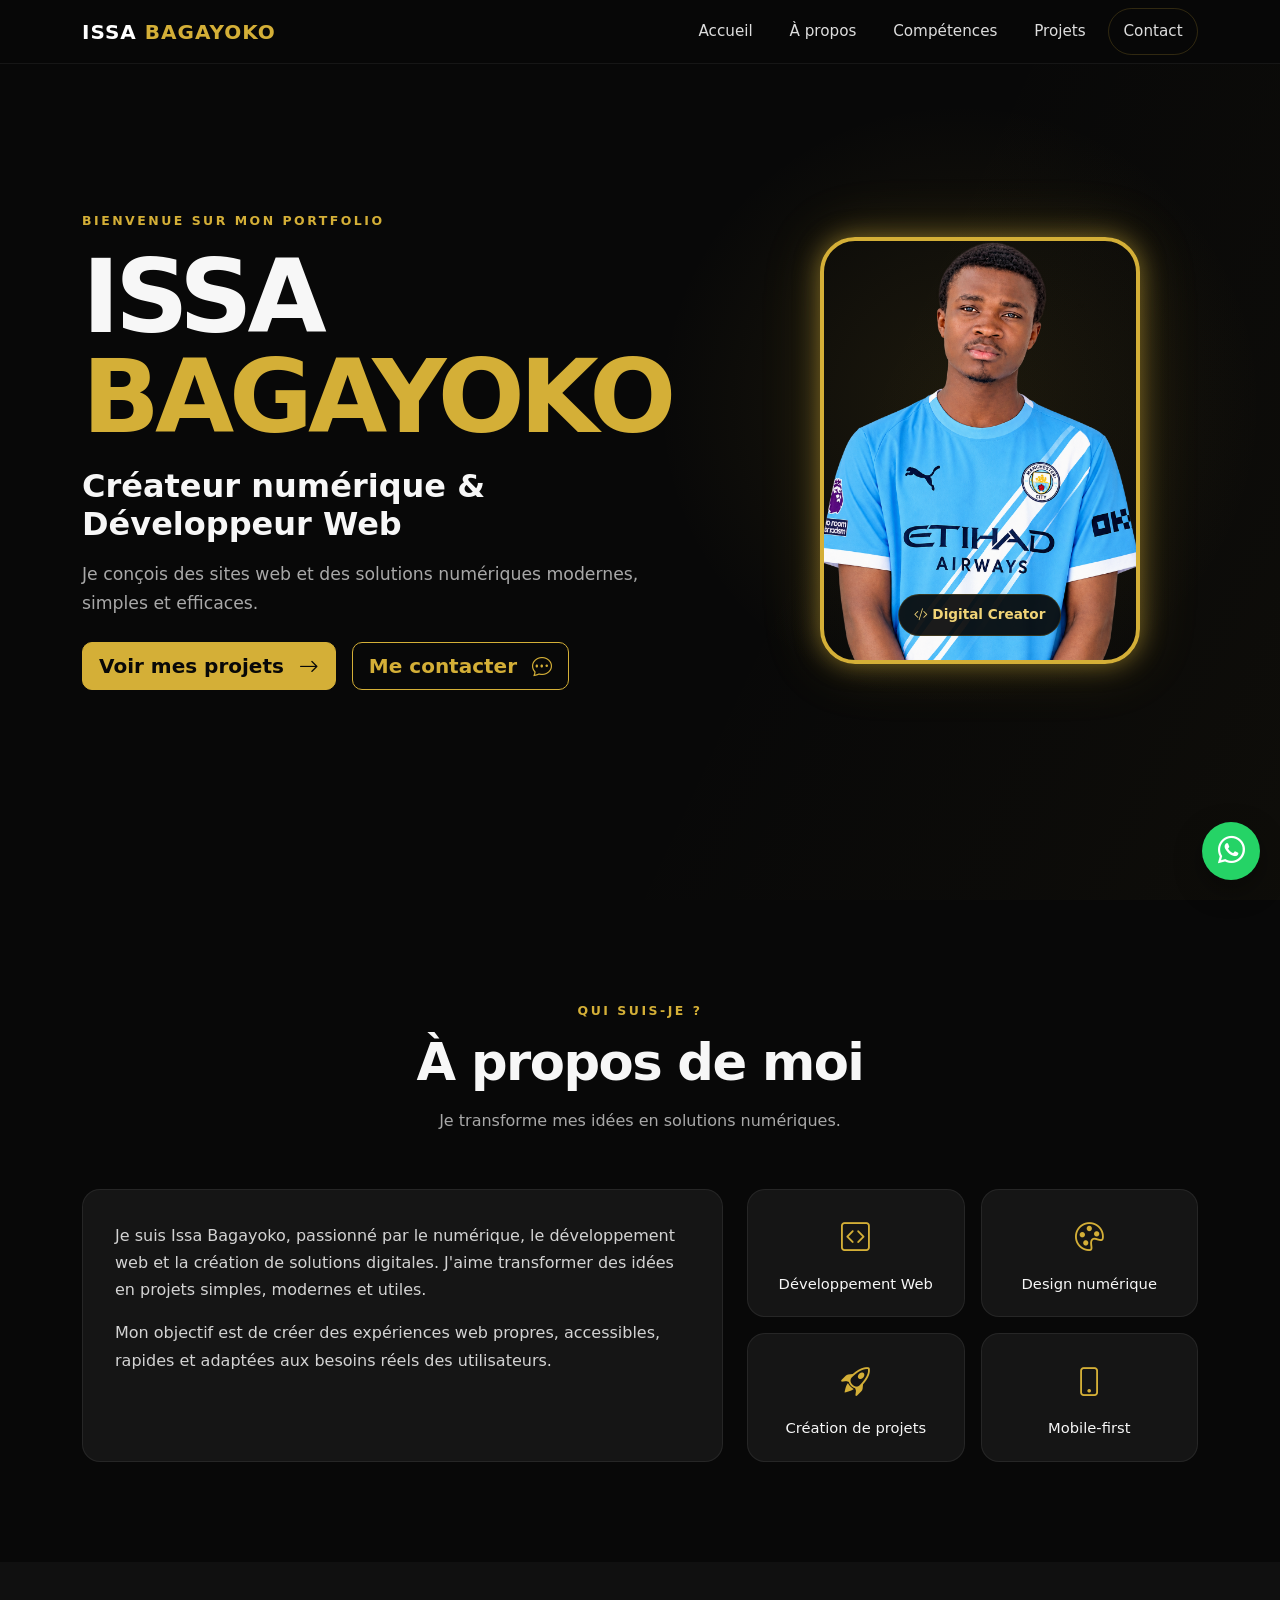
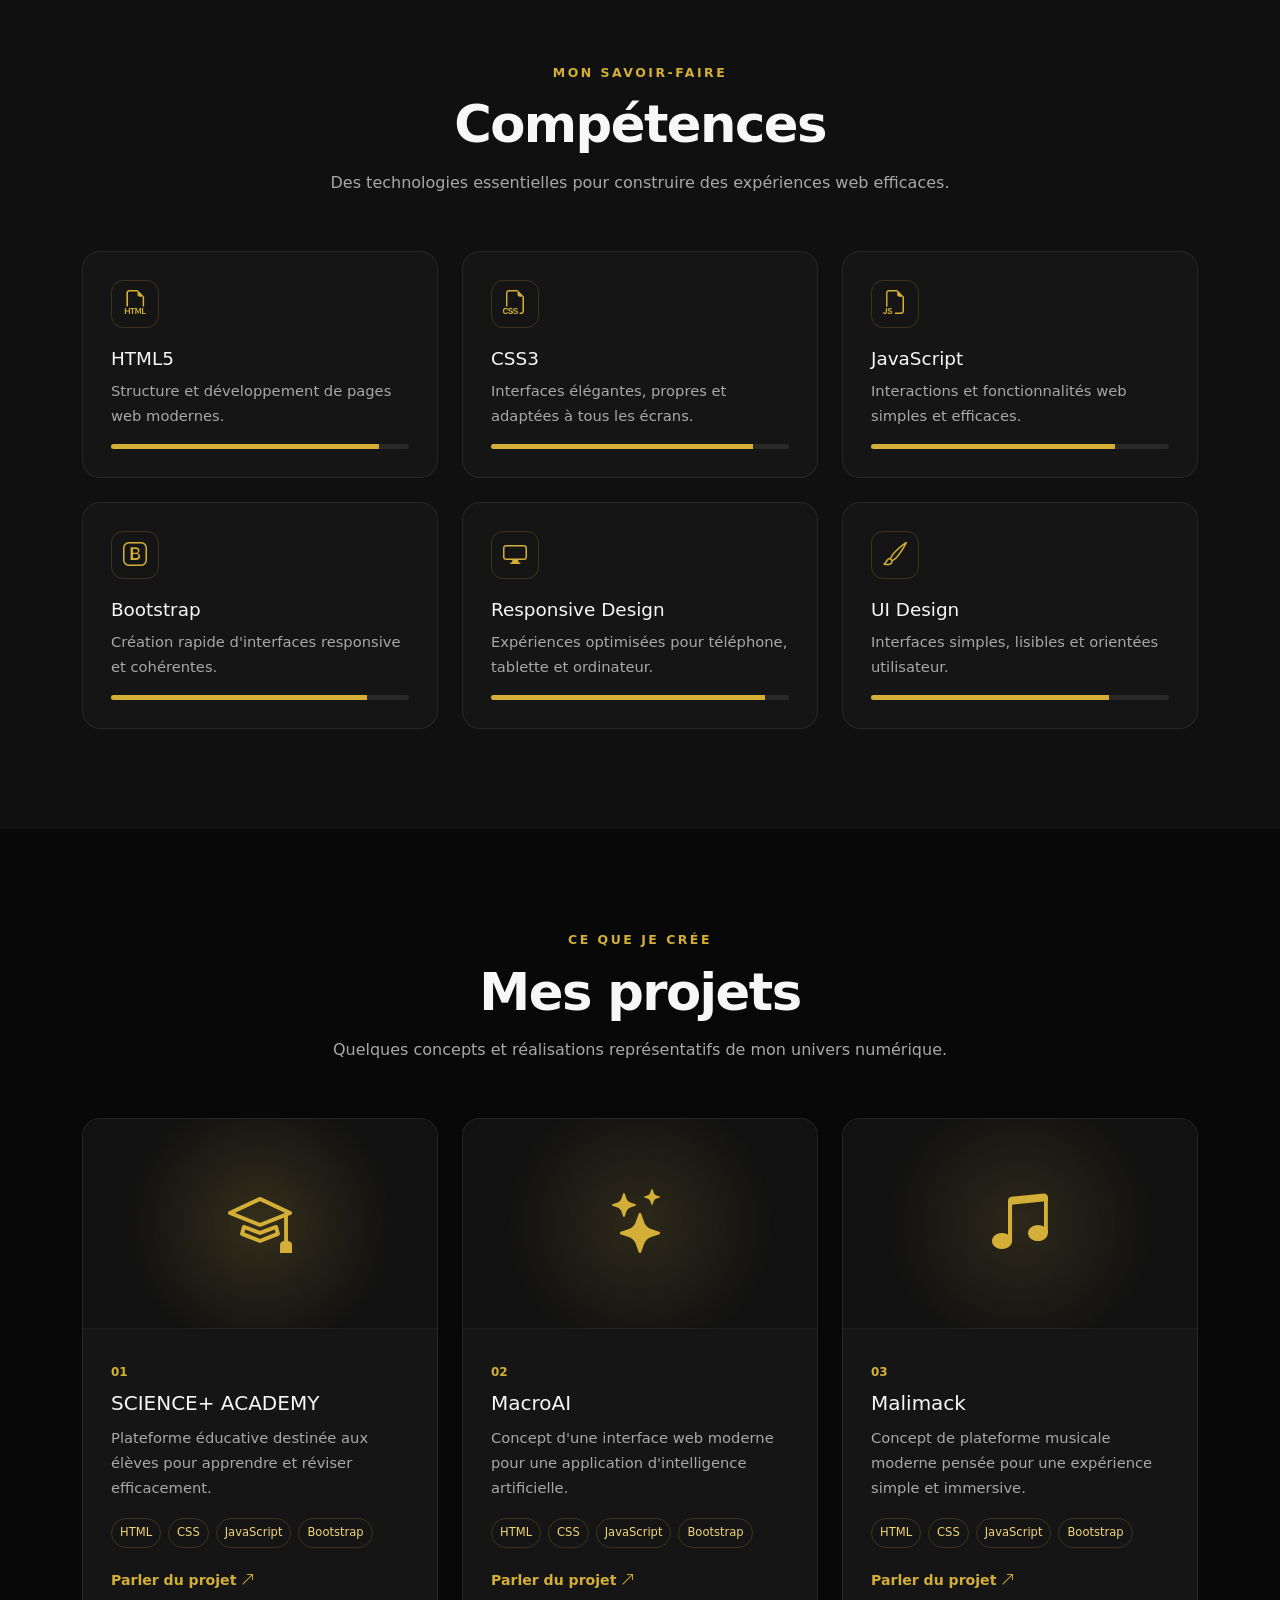
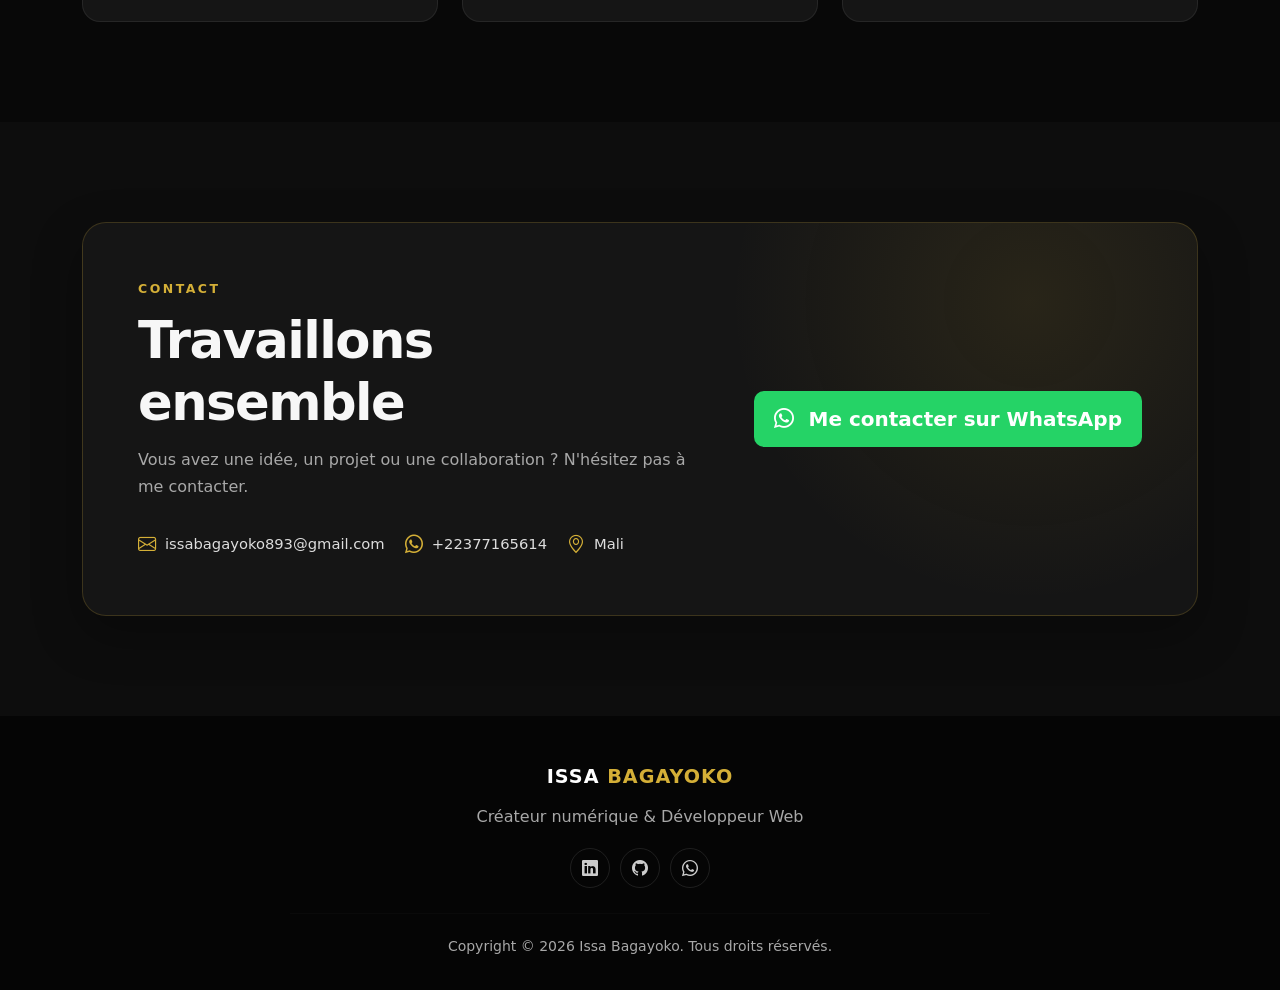
<file: index.html>
<!DOCTYPE html>
<html lang="fr">
<head>
  <meta charset="UTF-8">
  <meta name="viewport" content="width=device-width, initial-scale=1.0">
  <meta name="description" content="Portfolio personnel de Issa Bagayoko — Créateur numérique & Développeur Web.">
  <title>ISSA BAGAYOKO | Créateur numérique & Développeur Web</title>
<link rel="icon" type="image/png" href="favicon.png">
  <!-- Bootstrap 5 -->
  <link href="https://cdn.jsdelivr.net/npm/bootstrap@5.3.3/dist/css/bootstrap.min.css" rel="stylesheet">
  <!-- Bootstrap Icons -->
  <link rel="stylesheet" href="https://cdn.jsdelivr.net/npm/bootstrap-icons@1.11.3/font/bootstrap-icons.min.css">
  <!-- Custom CSS -->
  <link rel="stylesheet" href="style.css">
</head>

<body>
  <!-- NAVBAR -->
  <nav class="navbar navbar-expand-lg navbar-dark fixed-top portfolio-nav">
    <div class="container">
      <a class="navbar-brand fw-bold" href="#accueil">
        ISSA <span>BAGAYOKO</span>
      </a>

      <button class="navbar-toggler border-0 shadow-none" type="button"
              data-bs-toggle="collapse" data-bs-target="#mainNav"
              aria-controls="mainNav" aria-expanded="false" aria-label="Ouvrir le menu">
        <i class="bi bi-list fs-2"></i>
      </button>

      <div class="collapse navbar-collapse" id="mainNav">
        <ul class="navbar-nav ms-auto align-items-lg-center gap-lg-2">
          <li class="nav-item"><a class="nav-link" href="#accueil">Accueil</a></li>
          <li class="nav-item"><a class="nav-link" href="#apropos">À propos</a></li>
          <li class="nav-item"><a class="nav-link" href="#competences">Compétences</a></li>
          <li class="nav-item"><a class="nav-link" href="#projets">Projets</a></li>
          <li class="nav-item"><a class="nav-link nav-contact" href="#contact">Contact</a></li>
        </ul>
      </div>
    </div>
  </nav>

  <main>
    <!-- HERO -->
    <section id="accueil" class="hero-section section-padding">
      <div class="container">
        <div class="row align-items-center g-5">
          <div class="col-lg-7 reveal">
            <p class="eyebrow mb-3">BIENVENUE SUR MON PORTFOLIO</p>
            <h1 class="hero-title">
              ISSA <span>BAGAYOKO</span>
            </h1>
            <h2 class="hero-subtitle">Créateur numérique &amp; Développeur Web</h2>
            <p class="hero-text">
              Je conçois des sites web et des solutions numériques modernes,
              simples et efficaces.
            </p>

            <div class="d-flex flex-wrap gap-3 mt-4">
              <a href="#projets" class="btn btn-gold btn-lg">
                Voir mes projets <i class="bi bi-arrow-right ms-2"></i>
              </a>
              <a href="#contact" class="btn btn-outline-gold btn-lg">
                Me contacter <i class="bi bi-chat-dots ms-2"></i>
              </a>
            </div>
          </div>

          <div class="col-lg-5 text-center reveal">
            <div class="profile-frame">
              <div class="profile-placeholder">
  <img src="Photo.png" alt="Photo de Issa Bagayoko">
              </div>
              </div>
              <div class="profile-badge">
                <i class="bi bi-code-slash"></i> Digital Creator
              </div>
            </div>
          </div>
        </div>
      </div>
    </section>

    <!-- ABOUT -->
    <section id="apropos" class="section-padding">
      <div class="container">
        <div class="section-heading reveal">
          <p class="eyebrow">QUI SUIS-JE ?</p>
          <h2>À propos de moi</h2>
          <p>
            Je transforme mes idées en solutions numériques.
          </p>
        </div>

        <div class="row g-4">
          <div class="col-lg-7 reveal">
            <div class="content-card h-100">
              <p>
                Je suis Issa Bagayoko, passionné par le numérique, le développement
                web et la création de solutions digitales. J'aime transformer des
                idées en projets simples, modernes et utiles.
              </p>
              <p class="mb-0">
                Mon objectif est de créer des expériences web propres, accessibles,
                rapides et adaptées aux besoins réels des utilisateurs.
              </p>
            </div>
          </div>

          <div class="col-lg-5">
            <div class="row g-3">
              <div class="col-6 reveal">
                <div class="mini-card">
                  <i class="bi bi-code-square"></i>
                  <h3>Développement Web</h3>
                </div>
              </div>
              <div class="col-6 reveal">
                <div class="mini-card">
                  <i class="bi bi-palette"></i>
                  <h3>Design numérique</h3>
                </div>
              </div>
              <div class="col-6 reveal">
                <div class="mini-card">
                  <i class="bi bi-rocket-takeoff"></i>
                  <h3>Création de projets</h3>
                </div>
              </div>
              <div class="col-6 reveal">
                <div class="mini-card">
                  <i class="bi bi-phone"></i>
                  <h3>Mobile-first</h3>
                </div>
              </div>
            </div>
          </div>
        </div>
      </div>
    </section>

    <!-- SKILLS -->
    <section id="competences" class="section-padding section-dark">
      <div class="container">
        <div class="section-heading reveal">
          <p class="eyebrow">MON SAVOIR-FAIRE</p>
          <h2>Compétences</h2>
          <p>Des technologies essentielles pour construire des expériences web efficaces.</p>
        </div>

        <div class="row g-4">
          <div class="col-md-6 col-lg-4 reveal">
            <div class="skill-card">
              <div class="icon-box"><i class="bi bi-filetype-html"></i></div>
              <h3>HTML5</h3>
              <p>Structure et développement de pages web modernes.</p>
              <div class="progress"><div class="progress-bar" style="width: 90%"></div></div>
            </div>
          </div>

          <div class="col-md-6 col-lg-4 reveal">
            <div class="skill-card">
              <div class="icon-box"><i class="bi bi-filetype-css"></i></div>
              <h3>CSS3</h3>
              <p>Interfaces élégantes, propres et adaptées à tous les écrans.</p>
              <div class="progress"><div class="progress-bar" style="width: 88%"></div></div>
            </div>
          </div>

          <div class="col-md-6 col-lg-4 reveal">
            <div class="skill-card">
              <div class="icon-box"><i class="bi bi-filetype-js"></i></div>
              <h3>JavaScript</h3>
              <p>Interactions et fonctionnalités web simples et efficaces.</p>
              <div class="progress"><div class="progress-bar" style="width: 82%"></div></div>
            </div>
          </div>

          <div class="col-md-6 col-lg-4 reveal">
            <div class="skill-card">
              <div class="icon-box"><i class="bi bi-bootstrap"></i></div>
              <h3>Bootstrap</h3>
              <p>Création rapide d'interfaces responsive et cohérentes.</p>
              <div class="progress"><div class="progress-bar" style="width: 86%"></div></div>
            </div>
          </div>

          <div class="col-md-6 col-lg-4 reveal">
            <div class="skill-card">
              <div class="icon-box"><i class="bi bi-display"></i></div>
              <h3>Responsive Design</h3>
              <p>Expériences optimisées pour téléphone, tablette et ordinateur.</p>
              <div class="progress"><div class="progress-bar" style="width: 92%"></div></div>
            </div>
          </div>

          <div class="col-md-6 col-lg-4 reveal">
            <div class="skill-card">
              <div class="icon-box"><i class="bi bi-brush"></i></div>
              <h3>UI Design</h3>
              <p>Interfaces simples, lisibles et orientées utilisateur.</p>
              <div class="progress"><div class="progress-bar" style="width: 80%"></div></div>
            </div>
          </div>
        </div>
      </div>
    </section>

    <!-- PROJECTS -->
    <section id="projets" class="section-padding">
      <div class="container">
        <div class="section-heading reveal">
          <p class="eyebrow">CE QUE JE CRÉE</p>
          <h2>Mes projets</h2>
          <p>Quelques concepts et réalisations représentatifs de mon univers numérique.</p>
        </div>

        <div class="row g-4">
          <div class="col-md-6 col-lg-4 reveal">
            <article class="project-card h-100">
              <div class="project-image project-science">
                <i class="bi bi-mortarboard"></i>
              </div>
              <div class="project-body">
                <span class="project-number">01</span>
                <h3>SCIENCE+ ACADEMY</h3>
                <p>Plateforme éducative destinée aux élèves pour apprendre et réviser efficacement.</p>
                <div class="tech-list">
                  <span>HTML</span><span>CSS</span><span>JavaScript</span><span>Bootstrap</span>
                </div>
                <a href="#contact" class="project-link">Parler du projet <i class="bi bi-arrow-up-right"></i></a>
              </div>
            </article>
          </div>

          <div class="col-md-6 col-lg-4 reveal">
            <article class="project-card h-100">
              <div class="project-image project-ai">
                <i class="bi bi-stars"></i>
              </div>
              <div class="project-body">
                <span class="project-number">02</span>
                <h3>MacroAI</h3>
                <p>Concept d'une interface web moderne pour une application d'intelligence artificielle.</p>
                <div class="tech-list">
                  <span>HTML</span><span>CSS</span><span>JavaScript</span><span>Bootstrap</span>
                </div>
                <a href="#contact" class="project-link">Parler du projet <i class="bi bi-arrow-up-right"></i></a>
              </div>
            </article>
          </div>

          <div class="col-md-6 col-lg-4 reveal">
            <article class="project-card h-100">
              <div class="project-image project-music">
                <i class="bi bi-music-note-beamed"></i>
              </div>
              <div class="project-body">
                <span class="project-number">03</span>
                <h3>Malimack</h3>
                <p>Concept de plateforme musicale moderne pensée pour une expérience simple et immersive.</p>
                <div class="tech-list">
                  <span>HTML</span><span>CSS</span><span>JavaScript</span><span>Bootstrap</span>
                </div>
                <a href="https://malimack.infinityfreeapp.com/" class="project-link">Parler du projet <i class="bi bi-arrow-up-right"></i></a>
              </div>
            </article>
          </div>
        </div>
      </div>
    </section>

    <!-- CONTACT -->
    <section id="contact" class="section-padding contact-section">
      <div class="container">
        <div class="contact-card reveal">
          <div class="row align-items-center g-5">
            <div class="col-lg-7">
              <p class="eyebrow">CONTACT</p>
              <h2>Travaillons ensemble</h2>
              <p class="contact-lead">
                Vous avez une idée, un projet ou une collaboration ?
                N'hésitez pas à me contacter.
              </p>

              <div class="contact-info">
                <div>
                  <i class="bi bi-envelope"></i>
                  <span id="emailDisplay">votre-email@example.com</span>
                </div>
                <div>
                  <i class="bi bi-whatsapp"></i>
                  <span id="whatsappDisplay">WhatsApp disponible</span>
                </div>
                <div>
                  <i class="bi bi-geo-alt"></i>
                  <span>Mali</span>
                </div>
              </div>
            </div>

            <div class="col-lg-5 text-lg-end">
              <a id="contactWhatsApp" href="#" class="btn btn-whatsapp btn-lg" target="_blank" rel="noopener">
                <i class="bi bi-whatsapp me-2"></i> Me contacter sur WhatsApp
              </a>
            </div>
          </div>
        </div>
      </div>
    </section>
  </main>

  <!-- FOOTER -->
  <footer class="footer">
    <div class="container text-center">
      <a href="#accueil" class="footer-brand">ISSA <span>BAGAYOKO</span></a>
      <p>Créateur numérique &amp; Développeur Web</p>
      <div class="socials">
        <!-- Ajoutez vos liens sociaux ici si nécessaire -->
        <a href="#" aria-label="LinkedIn" class="social-link" data-disabled-link><i class="bi bi-linkedin"></i></a>
        <a href="#" aria-label="GitHub" class="social-link" data-disabled-link><i class="bi bi-github"></i></a>
        <a id="footerWhatsApp" href="#" aria-label="WhatsApp" class="social-link" target="_blank" rel="noopener"><i class="bi bi-whatsapp"></i></a>
      </div>
      <hr>
      <small>Copyright © <span id="currentYear">2026</span> Issa Bagayoko. Tous droits réservés.</small>
    </div>
  </footer>

  <!-- WhatsApp flottant -->
  <a id="floatingWhatsApp" href="#" class="floating-whatsapp" target="_blank" rel="noopener"
     aria-label="Contacter Issa Bagayoko sur WhatsApp">
    <i class="bi bi-whatsapp"></i>
  </a>

  <!-- Retour en haut -->
  <button id="backToTop" class="back-to-top" aria-label="Retour en haut">
    <i class="bi bi-arrow-up"></i>
  </button>

  <!-- Bootstrap JS -->
  <script src="https://cdn.jsdelivr.net/npm/bootstrap@5.3.3/dist/js/bootstrap.bundle.min.js"></script>
  <!-- Custom JS -->
  <script src="script.js"></script>
</body>
                  </html>
</file>
<file: style.css>
/* =========================================================
   ISSA BAGAYOKO — PORTFOLIO
   Or & Noir — CSS principal
   ========================================================= */

:root {
  --black: #080808;
  --black-soft: #101010;
  --black-card: #151515;
  --gold: #d4af37;
  --gold-light: #f1d477;
  --white: #f7f7f7;
  --gray: #a8a8a8;
  --border: rgba(212, 175, 55, 0.20);
  --shadow: 0 18px 50px rgba(0, 0, 0, 0.30);
}

html {
  scroll-behavior: smooth;
  scroll-padding-top: 80px;
}

body {
  margin: 0;
  background: var(--black);
  color: var(--white);
  font-family: Inter, system-ui, -apple-system, BlinkMacSystemFont, "Segoe UI", sans-serif;
  line-height: 1.7;
  overflow-x: hidden;
}

a {
  color: inherit;
  text-decoration: none;
}

.section-padding {
  padding: 100px 0;
}

.section-dark {
  background: var(--black-soft);
}

/* NAVBAR */
.portfolio-nav {
  background: rgba(8, 8, 8, 0.92);
  backdrop-filter: blur(12px);
  border-bottom: 1px solid rgba(255,255,255,0.06);
  transition: 0.3s ease;
}

.navbar-brand {
  letter-spacing: 1px;
}

.navbar-brand span,
.footer-brand span,
.hero-title span {
  color: var(--gold);
}

.nav-link {
  color: #ddd !important;
  font-size: 0.95rem;
  padding: 0.6rem 0.9rem !important;
  transition: color 0.25s ease;
}

.nav-link:hover,
.nav-link.active {
  color: var(--gold) !important;
}

.nav-contact {
  border: 1px solid var(--border);
  border-radius: 999px;
}

/* HERO */
.hero-section {
  min-height: 100vh;
  display: flex;
  align-items: center;
  position: relative;
  background:
    radial-gradient(circle at 75% 45%, rgba(212, 175, 55, 0.10), transparent 28%),
    var(--black);
}

.hero-section::before {
  content: "";
  position: absolute;
  inset: 0;
  pointer-events: none;
  background: linear-gradient(115deg, transparent 60%, rgba(212, 175, 55, 0.03));
}

.eyebrow {
  color: var(--gold);
  font-size: 0.78rem;
  font-weight: 700;
  letter-spacing: 0.20em;
  margin-bottom: 0.7rem;
}

.hero-title {
  font-size: clamp(3rem, 8vw, 6.5rem);
  line-height: 0.98;
  font-weight: 800;
  letter-spacing: -0.05em;
  margin-bottom: 1.2rem;
}

.hero-subtitle {
  font-size: clamp(1.3rem, 3vw, 2rem);
  font-weight: 600;
  margin-bottom: 1rem;
}

.hero-text {
  max-width: 620px;
  color: var(--gray);
  font-size: 1.08rem;
}

.btn {
  border-radius: 10px;
  font-weight: 700;
  transition: transform 0.25s ease, box-shadow 0.25s ease, background 0.25s ease;
}

.btn:hover {
  transform: translateY(-2px);
}

.btn-gold {
  background: var(--gold);
  color: #080808;
  border: 1px solid var(--gold);
}

.btn-gold:hover {
  background: var(--gold-light);
  color: #080808;
  box-shadow: 0 8px 28px rgba(212, 175, 55, 0.20);
}

.btn-outline-gold {
  color: var(--gold);
  border: 1px solid var(--gold);
}

.btn-outline-gold:hover {
  background: var(--gold);
  color: #080808;
}

/* PROFILE */
.profile-placeholder {
  width: 320px;
  height: 427px;
  border-radius: 35px;
  overflow: hidden;
  border: 4px solid #d4af37;
  margin: auto;
  box-shadow:
    0 0 25px rgba(212, 175, 55, 0.5),
    0 0 60px rgba(212, 175, 55, 0.2);
}

.profile-placeholder img {
  width: 100%;
  height: 100%;
  object-fit: cover;
  object-position: center top;
  display: block;
}
.profile-placeholder i {
  font-size: 8rem;
  color: var(--gold);
  opacity: 0.85;
}

.profile-badge {
  position: absolute;
  bottom: 28px;
  left: 50%;
  transform: translateX(-50%);
  white-space: nowrap;
  background: rgba(8,8,8,0.92);
  border: 1px solid var(--border);
  padding: 8px 15px;
  border-radius: 999px;
  color: var(--gold-light);
  font-size: 0.85rem;
  font-weight: 700;
}

/* HEADINGS */
.section-heading {
  max-width: 720px;
  margin: 0 auto 55px;
  text-align: center;
}

.section-heading h2,
.contact-card h2 {
  font-size: clamp(2rem, 5vw, 3.2rem);
  font-weight: 800;
  letter-spacing: -0.03em;
  margin-bottom: 0.8rem;
}

.section-heading > p:last-child {
  color: var(--gray);
}

/* ABOUT */
.content-card,
.mini-card,
.skill-card,
.project-card {
  background: var(--black-card);
  border: 1px solid rgba(255,255,255,0.07);
  border-radius: 18px;
}

.content-card {
  padding: 32px;
  color: #d3d3d3;
}

.mini-card {
  height: 100%;
  padding: 24px 18px;
  text-align: center;
  transition: transform 0.25s ease, border-color 0.25s ease;
}

.mini-card:hover,
.skill-card:hover,
.project-card:hover {
  transform: translateY(-5px);
  border-color: var(--border);
}

.mini-card i {
  color: var(--gold);
  font-size: 1.8rem;
  display: block;
  margin-bottom: 12px;
}

.mini-card h3 {
  font-size: 0.92rem;
  margin: 0;
}

/* SKILLS */
.skill-card {
  height: 100%;
  padding: 28px;
  transition: transform 0.25s ease, border-color 0.25s ease;
}

.icon-box {
  width: 48px;
  height: 48px;
  border: 1px solid var(--border);
  border-radius: 12px;
  display: flex;
  align-items: center;
  justify-content: center;
  color: var(--gold);
  font-size: 1.5rem;
  margin-bottom: 20px;
}

.skill-card h3 {
  font-size: 1.15rem;
}

.skill-card p {
  color: var(--gray);
  font-size: 0.92rem;
  min-height: 48px;
}

.progress {
  height: 5px;
  background: #292929;
  border-radius: 999px;
  overflow: hidden;
}

.progress-bar {
  background: var(--gold);
}

/* PROJECTS */
.project-card {
  overflow: hidden;
  transition: transform 0.25s ease, border-color 0.25s ease;
}

.project-image {
  height: 210px;
  display: flex;
  align-items: center;
  justify-content: center;
  font-size: 4rem;
  color: var(--gold);
  border-bottom: 1px solid rgba(255,255,255,0.06);
}

.project-science {
  background: radial-gradient(circle, rgba(212,175,55,0.16), #111 65%);
}

.project-ai {
  background: radial-gradient(circle, rgba(212,175,55,0.13), #111 65%);
}

.project-music {
  background: radial-gradient(circle, rgba(212,175,55,0.12), #111 65%);
}

.project-body {
  padding: 28px;
}

.project-number {
  color: var(--gold);
  font-size: 0.75rem;
  font-weight: 800;
}

.project-body h3 {
  margin: 7px 0 10px;
  font-size: 1.25rem;
}

.project-body p {
  color: var(--gray);
  font-size: 0.92rem;
}

.tech-list {
  display: flex;
  flex-wrap: wrap;
  gap: 7px;
  margin: 18px 0;
}

.tech-list span {
  font-size: 0.72rem;
  color: var(--gold-light);
  border: 1px solid var(--border);
  padding: 4px 8px;
  border-radius: 999px;
}

.project-link {
  color: var(--gold);
  font-size: 0.88rem;
  font-weight: 700;
}

.project-link:hover {
  color: var(--gold-light);
}

/* CONTACT */
.contact-section {
  background: #0d0d0d;
}

.contact-card {
  border: 1px solid var(--border);
  border-radius: 24px;
  padding: clamp(28px, 5vw, 55px);
  background:
    radial-gradient(circle at 85% 20%, rgba(212,175,55,0.10), transparent 30%),
    var(--black-card);
  box-shadow: var(--shadow);
}

.contact-lead {
  color: var(--gray);
  max-width: 620px;
}

.contact-info {
  display: flex;
  flex-wrap: wrap;
  gap: 20px;
  margin-top: 28px;
}

.contact-info div {
  display: flex;
  align-items: center;
  gap: 9px;
  color: #ddd;
  font-size: 0.92rem;
}

.contact-info i {
  color: var(--gold);
  font-size: 1.15rem;
}

.btn-whatsapp {
  background: #25D366;
  color: #fff;
  border: 0;
  padding: 13px 20px;
}

.btn-whatsapp:hover {
  background: #20b957;
  color: #fff;
  box-shadow: 0 8px 25px rgba(37, 211, 102, 0.18);
}

/* FOOTER */
.footer {
  padding: 45px 0 30px;
  background: #050505;
  color: var(--gray);
}

.footer-brand {
  color: #fff;
  font-weight: 800;
  letter-spacing: 1px;
  font-size: 1.2rem;
}

.footer p {
  margin: 10px 0 18px;
}

.socials {
  display: flex;
  justify-content: center;
  gap: 10px;
}

.social-link {
  width: 40px;
  height: 40px;
  display: flex;
  align-items: center;
  justify-content: center;
  border: 1px solid rgba(255,255,255,0.1);
  border-radius: 50%;
  color: #ccc;
  transition: 0.25s ease;
}

.social-link:hover {
  color: var(--gold);
  border-color: var(--border);
  transform: translateY(-2px);
}

.footer hr {
  border-color: rgba(255,255,255,0.08);
  margin: 25px auto 18px;
  max-width: 700px;
}

/* FLOATING WHATSAPP */
.floating-whatsapp {
  position: fixed;
  z-index: 1040;
  right: 20px;
  bottom: 20px;
  width: 58px;
  height: 58px;
  border-radius: 50%;
  background: #25D366;
  color: #fff;
  display: flex;
  align-items: center;
  justify-content: center;
  font-size: 1.7rem;
  box-shadow: 0 10px 28px rgba(0,0,0,0.35);
  transition: transform 0.25s ease, box-shadow 0.25s ease;
}

.floating-whatsapp:hover {
  color: #fff;
  transform: translateY(-4px);
  box-shadow: 0 14px 32px rgba(37, 211, 102, 0.25);
}

/* BACK TO TOP */
.back-to-top {
  position: fixed;
  z-index: 1030;
  right: 20px;
  bottom: 90px;
  width: 42px;
  height: 42px;
  border: 1px solid var(--border);
  border-radius: 50%;
  background: var(--black-card);
  color: var(--gold);
  opacity: 0;
  visibility: hidden;
  transition: 0.25s ease;
}

.back-to-top.show {
  opacity: 1;
  visibility: visible;
}

/* REVEAL */
.reveal {
  opacity: 0;
  transform: translateY(20px);
  transition: opacity 0.7s ease, transform 0.7s ease;
}

.reveal.visible {
  opacity: 1;
  transform: translateY(0);
}

/* MOBILE */
@media (max-width: 991.98px) {
  .navbar-collapse {
    padding: 15px 0 8px;
  }

  .nav-contact {
    display: inline-block;
    margin-top: 6px;
  }

  .hero-section {
    padding-top: 130px;
  }

  .profile-frame {
    margin-top: 15px;
  }
}

@media (max-width: 575.98px) {
  .section-padding {
    padding: 75px 0;
  }

  .hero-title {
    font-size: 3.1rem;
  }

  .hero-subtitle {
    font-size: 1.3rem;
  }

  .hero-text {
    font-size: 1rem;
  }

  .btn-lg {
    width: 100%;
  }

  .content-card,
  .skill-card,
  .project-body {
    padding: 23px;
  }

  .contact-info {
    flex-direction: column;
    gap: 12px;
  }

  .floating-whatsapp {
    width: 54px;
    height: 54px;
    right: 15px;
    bottom: 15px;
  }

  .back-to-top {
    right: 15px;
    bottom: 80px;
  }
}

/* Réduction des animations pour les utilisateurs qui la demandent */
@media (prefers-reduced-motion: reduce) {
  html {
    scroll-behavior: auto;
  }

  *,
  *::before,
  *::after {
    transition-duration: 0.01ms !important;
    animation-duration: 0.01ms !important;
    animation-iteration-count: 1 !important;
  }
    }
    @media (max-width: 576px) {
  .profile-placeholder {
    width: 320px;
    height: 427px;
  }
    }
</file>
